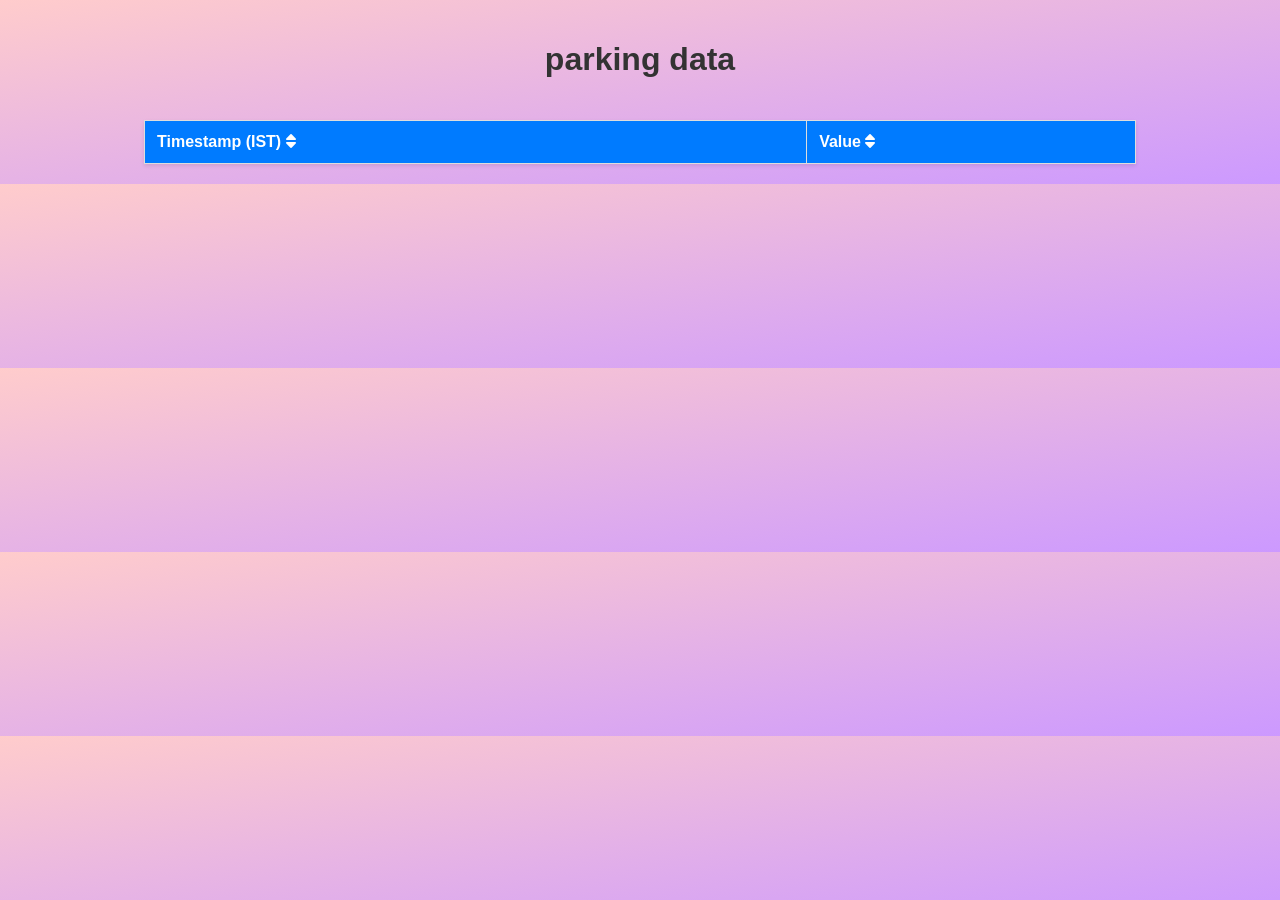
<file: distance.html>
<!DOCTYPE html>
<html lang="en">
<head>
    <meta charset="UTF-8">
    <meta name="viewport" content="width=device-width, initial-scale=1.0">
    <title>ThingSpeak Data</title>
    <link rel="stylesheet" href="https://cdnjs.cloudflare.com/ajax/libs/font-awesome/6.0.0-beta3/css/all.min.css">
    <style>
        body {
            font-family: Arial, sans-serif;
            background-color: #f4f4f9;
            margin: 0;
            padding: 20px;
            display: flex;
            flex-direction: column;
            align-items: center;
            background-image: linear-gradient(to bottom right, #ffcccc, #cc99ff); /* Nice background color */
        }
        h1 {
            color: #333;
        }
        table {
            width: 80%;
            border-collapse: collapse;
            margin-top: 20px;
            box-shadow: 0 2px 4px rgba(0, 0, 0, 0.1);
            opacity: 0;
            transform: translateY(20px);
            animation: fadeIn 0.5s forwards;
        }
        th, td {
            border: 1px solid #ddd;
            padding: 12px;
            text-align: left;
            transition: background-color 0.3s ease;
        }
        th {
            background-color: #007bff;
            color: white;
        }
        tbody tr:nth-child(even) {
            background-color: #f9f9f9;
        }
        tbody tr:hover {
            background-color: #f1f1f1;
        }
        tbody tr {
            opacity: 0;
            transform: translateY(20px);
            animation: slideIn 0.5s forwards;
        }
        @keyframes fadeIn {
            to {
                opacity: 1;
                transform: translateY(0);
            }
        }
        @keyframes slideIn {
            to {
                opacity: 1;
                transform: translateY(0);
            }
        }
    </style>
</head>
<body>
    <h1>parking data</h1>
    <table id="data-table">
        <thead>
            <tr>
                <th>Timestamp (IST) <i class="fas fa-sort"></i></th>
                <th>Value <i class="fas fa-sort"></i></th>
            </tr>
        </thead>
        <tbody>
            <!-- Data will be inserted here -->
        </tbody>
    </table>

    <script>
        document.addEventListener('DOMContentLoaded', function() {
            const apiUrl = 'https://api.thingspeak.com/channels/2731561/fields/6.json?results=60';

            fetch(apiUrl)
                .then(response => response.json())
                .then(data => {
                    const entries = data.feeds.reverse(); // Reverse the array to show latest value at top
                    const tableBody = document.querySelector('#data-table tbody');

                    entries.forEach((entry, index) => {
                        const row = document.createElement('tr');
                        const timestampCell = document.createElement('td');
                        const valueCell = document.createElement('td');

                        // Convert UTC timestamp to IST
                        const utcDate = new Date(entry.created_at);
                        const istOffset = 5.5 * 60 * 60 * 1000; // IST is UTC+5:30
                        const istDate = new Date(utcDate.getTime() );
                        const istDateString = istDate.toLocaleString('en-IN', { timeZone: 'Asia/Kolkata' });

                        timestampCell.textContent = istDateString;
                        valueCell.textContent = entry.field6;

                        row.appendChild(timestampCell);
                        row.appendChild(valueCell);
                        tableBody.appendChild(row);

                        // Add a delay to the animation for each row
                        row.style.animationDelay = `${index * 0.1}s`;
                    });
                })
                .catch(error => console.error('Error fetching data:', error));
        });
    </script>
</body>
</html>
</file>
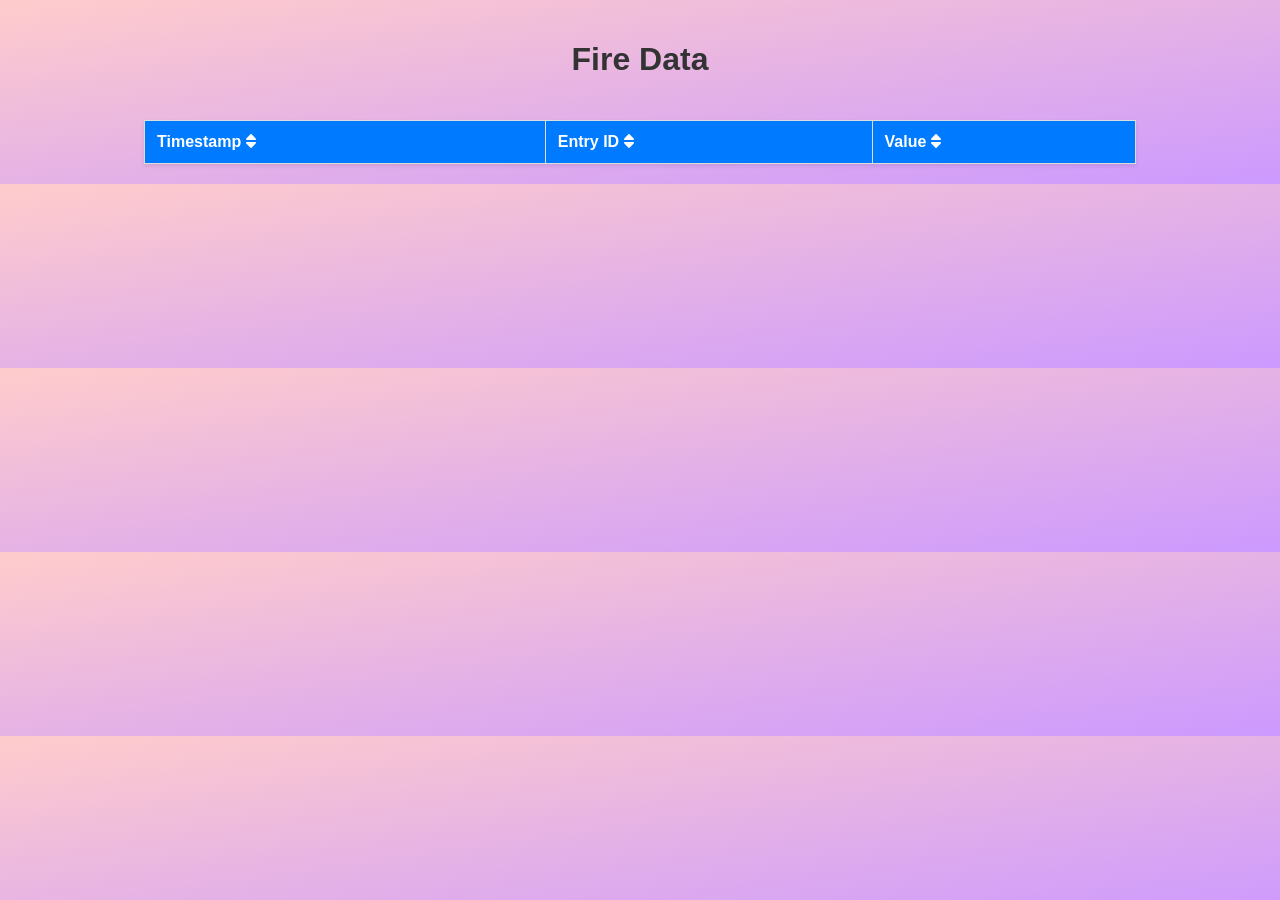
<file: fire_data.html>
<!DOCTYPE html>
<html lang="en">
<head>
    <meta charset="UTF-8">
    <meta name="viewport" content="width=device-width, initial-scale=1.0">
    <title>Fire Data</title>
    <link rel="stylesheet" href="https://cdnjs.cloudflare.com/ajax/libs/font-awesome/6.0.0-beta3/css/all.min.css">
    <style>
        body {
            font-family: Arial, sans-serif;
            background-color: #f4f4f9;
            margin: 0;
            padding: 20px;
            display: flex;
            flex-direction: column;
            align-items: center;
            background-image: linear-gradient(to bottom right, #ffcccc, #cc99ff);
        }
        h1 {
            color: #333;
        }
        table {
            width: 80%;
            border-collapse: collapse;
            margin-top: 20px;
            box-shadow: 0 2px 4px rgba(0, 0, 0, 0.1);
            opacity: 0;
            transform: translateY(20px);
            animation: fadeIn 0.5s forwards;
        }
        th, td {
            border: 1px solid #ddd;
            padding: 12px;
            text-align: left;
            transition: background-color 0.3s ease;
        }
        th {
            background-color: #007bff;
            color: white;
        }
        tbody tr:nth-child(even) {
            background-color: #f9f9f9;
        }
        tbody tr:hover {
            background-color: #f1f1f1;
        }
        tbody tr {
            opacity: 0;
            transform: translateY(20px);
            animation: slideIn 0.5s forwards;
        }
        @keyframes fadeIn {
            to {
                opacity: 1;
                transform: translateY(0);
            }
        }
        @keyframes slideIn {
            to {
                opacity: 1;
                transform: translateY(0);
            }
        }
    </style>
</head>
<body>
    <h1>Fire Data</h1>
    <table id="data-table">
        <thead>
            <tr>
                <th>Timestamp <i class="fas fa-sort"></i></th>
                <th>Entry ID <i class="fas fa-sort"></i></th>
                <th>Value <i class="fas fa-sort"></i></th>
            </tr>
        </thead>
        <tbody>
            <!-- Data will be inserted here -->
        </tbody>
    </table>

    <script>
        document.addEventListener('DOMContentLoaded', function() {
            const apiUrl = 'https://api.thingspeak.com/channels/2731561/fields/3.json?results=60';

            fetch(apiUrl)
                .then(response => response.json())
                .then(data => {
                    const entries = data.feeds.reverse(); // Reverse the array to have the latest value at the top
                    const tableBody = document.querySelector('#data-table tbody');

                    entries.forEach((entry, index) => {
                        const row = document.createElement('tr');
                        const timestampCell = document.createElement('td');
                        const entryIdCell = document.createElement('td');
                        const valueCell = document.createElement('td');

                        const utcDate = new Date(entry.created_at);
                        const istOffset = 5.5 * 60 * 60 * 1000; // IST is UTC+5:30
                        const istDate = new Date(utcDate.getTime() );
                        const istDateString = istDate.toLocaleString('en-IN', { timeZone: 'Asia/Kolkata' });

                        timestampCell.textContent = istDateString;
                        entryIdCell.textContent = entry.entry_id;
                        valueCell.textContent = entry.field3;

                        row.appendChild(timestampCell);
                        row.appendChild(entryIdCell);
                        row.appendChild(valueCell);
                        tableBody.appendChild(row);

                        // Add a delay to the animation for each row
                        row.style.animationDelay = `${index * 0.1}s`;
                    });
                })
                .catch(error => console.error('Error fetching data:', error));
        });
    </script>
</body>
</html>
</file>
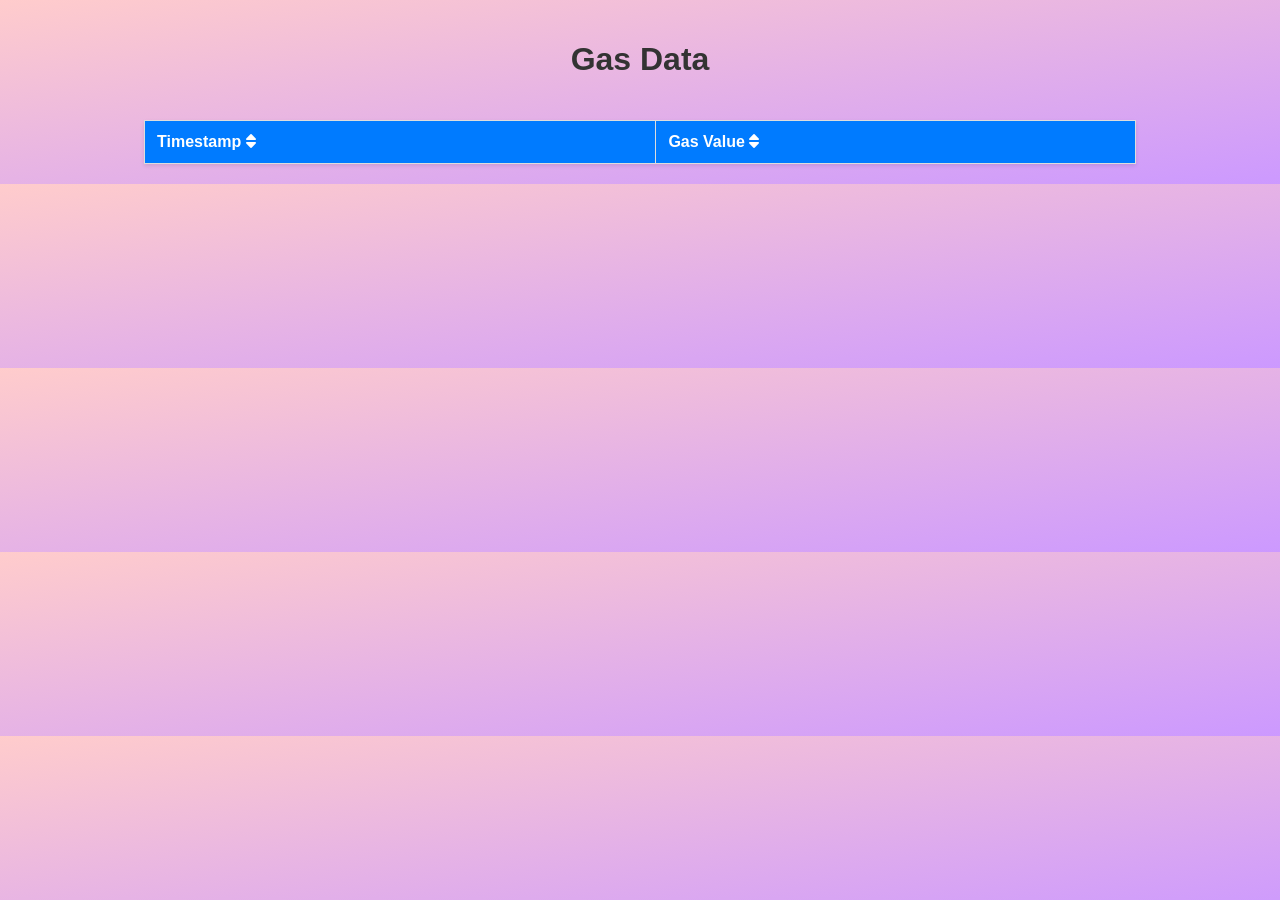
<file: gas_chart.html>
<!DOCTYPE html>
<html lang="en">
<head>
    <meta charset="UTF-8">
    <meta name="viewport" content="width=device-width, initial-scale=1.0">
    <title>gas Data</title>
    <link rel="stylesheet" href="https://cdnjs.cloudflare.com/ajax/libs/font-awesome/6.0.0-beta3/css/all.min.css">
    <style>
        body {
            font-family: Arial, sans-serif;
            background-color: #f4f4f9;
            margin: 0;
            padding: 20px;
            display: flex;
            flex-direction: column;
            align-items: center;
            background-image: linear-gradient(to bottom right, #ffcccc, #cc99ff);
        }
        h1 {
            color: #333;
        }
        table {
            width: 80%;
            border-collapse: collapse;
            margin-top: 20px;
            box-shadow: 0 2px 4px rgba(0, 0, 0, 0.1);
            opacity: 0;
            transform: translateY(20px);
            animation: fadeIn 0.5s forwards;
        }
        th, td {
            border: 1px solid #ddd;
            padding: 12px;
            text-align: left;
            transition: background-color 0.3s ease;
        }
        th {
            background-color: #007bff;
            color: white;
        }
        tbody tr:nth-child(even) {
            background-color: #f9f9f9;
        }
        tbody tr:hover {
            background-color: #f1f1f1;
        }
        tbody tr {
            opacity: 0;
            transform: translateY(20px);
            animation: slideIn 0.5s forwards;
        }
        @keyframes fadeIn {
            to {
                opacity: 1;
                transform: translateY(0);
            }
        }
        @keyframes slideIn {
            to {
                opacity: 1;
                transform: translateY(0);
            }
        }
    </style>
</head>
<body>
    <h1> Gas Data</h1>
    <table id="data-table">
        <thead>
            <tr>
                <th>Timestamp <i class="fas fa-sort"></i></th>
                <th>Gas Value <i class="fas fa-sort"></i></th>
            </tr>
        </thead>
        <tbody>
            <!-- Data will be inserted here -->
        </tbody>
    </table>

    <script>
        document.addEventListener('DOMContentLoaded', function() {
            const apiUrl = 'https://api.thingspeak.com/channels/2731561/fields/5.json?results=60';

            fetch(apiUrl)
                .then(response => response.json())
                .then(data => {
                    const entries = data.feeds.reverse(); // Reverse the array to show latest value at top
                    const tableBody = document.querySelector('#data-table tbody');

                    entries.forEach((entry, index) => {
                        const row = document.createElement('tr');
                        const timestampCell = document.createElement('td');
                        const valueCell = document.createElement('td');
                        const utcDate = new Date(entry.created_at);
                        const istOffset = 5.5 * 60 * 60 * 1000; // IST is UTC+5:30
                        const istDate = new Date(utcDate.getTime() );
                        const istDateString = istDate.toLocaleString('en-IN', { timeZone: 'Asia/Kolkata' });
                        timestampCell.textContent = istDateString;
                        
                        valueCell.textContent = entry.field5;

                        row.appendChild(timestampCell);
                        row.appendChild(valueCell);
                        tableBody.appendChild(row);

                        // Add a delay to the animation for each row
                        row.style.animationDelay = `${index * 0.1}s`;
                    });
                })
                .catch(error => console.error('Error fetching data:', error));
        });
    </script>
</body>
</html>
</file>
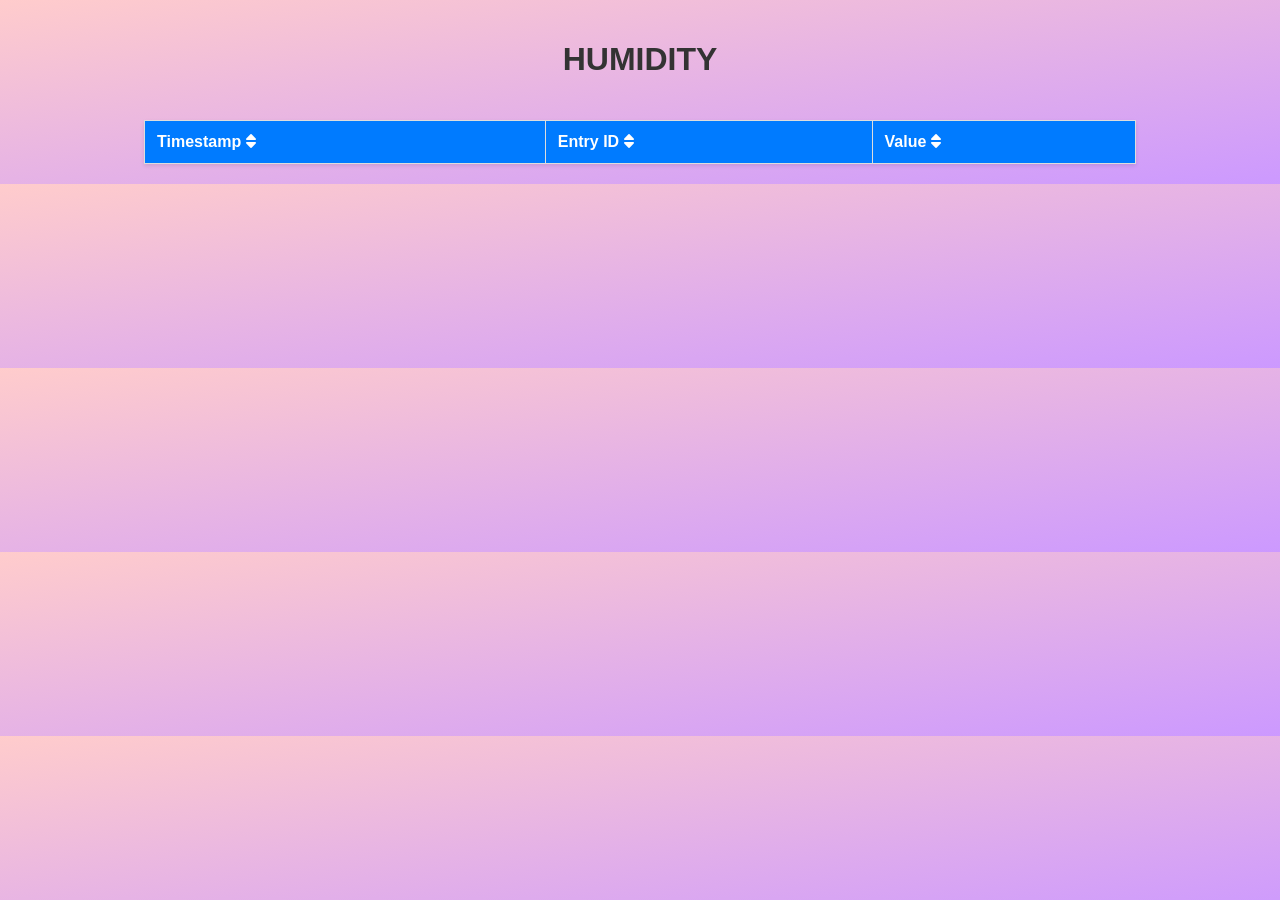
<file: humidy_chart.html>
<!DOCTYPE html>
<html lang="en">
<head>
    <meta charset="UTF-8">
    <meta name="viewport" content="width=device-width, initial-scale=1.0">
    <title>HUMIDITY CHART</title>
    <link rel="stylesheet" href="https://cdnjs.cloudflare.com/ajax/libs/font-awesome/6.0.0-beta3/css/all.min.css">
    <style>
        body {
            font-family: Arial, sans-serif;
            background-color: #f4f4f9; /* Default background color */
            margin: 0;
            padding: 20px;
            display: flex;
            flex-direction: column;
            align-items: center;
            background-image: linear-gradient(to bottom right, #ffcccc, #cc99ff); /* Nice background color */
        }
        h1 {
            color: #333;
        }
        table {
            width: 80%;
            border-collapse: collapse;
            margin-top: 20px;
            box-shadow: 0 2px 4px rgba(0, 0, 0, 0.1);
            opacity: 0;
            transform: translateY(20px);
            animation: fadeIn 0.5s forwards;
        }
        th, td {
            border: 1px solid #ddd;
            padding: 12px;
            text-align: left;
            transition: background-color 0.3s ease;
        }
        th {
            background-color: #007bff;
            color: white;
        }
        tbody tr:nth-child(even) {
            background-color: #f9f9f9;
        }
        tbody tr:hover {
            background-color: #f1f1f1;
        }
        tbody tr {
            opacity: 0;
            transform: translateY(20px);
            animation: slideIn 0.5s forwards;
        }
        @keyframes fadeIn {
            to {
                opacity: 1;
                transform: translateY(0);
            }
        }
        @keyframes slideIn {
            to {
                opacity: 1;
                transform: translateY(0);
            }
        }
    </style>
</head>
<body>
    <h1>HUMIDITY</h1>
    <table id="data-table">
        <thead>
            <tr>
                <th>Timestamp <i class="fas fa-sort"></i></th>
                <th>Entry ID <i class="fas fa-sort"></i></th>
                <th>Value <i class="fas fa-sort"></i></th>
            </tr>
        </thead>
        <tbody>
            <!-- Data will be inserted here -->
        </tbody>
    </table>

    <script>
        document.addEventListener('DOMContentLoaded', function() {
            const apiUrl = 'https://api.thingspeak.com/channels/2731561/fields/2.json?results=60';

            fetch(apiUrl)
                .then(response => response.json())
                .then(data => {
                    const entries = data.feeds;
                    const tableBody = document.querySelector('#data-table tbody');

                    entries.forEach((entry, index) => {
                        const row = document.createElement('tr');
                        const timestampCell = document.createElement('td');
                        const entryIdCell = document.createElement('td');
                        const valueCell = document.createElement('td');

                        const utcDate = new Date(entry.created_at);
                        const istOffset = 5.5 * 60 * 60 * 1000; // IST is UTC+5:30
                        const istDate = new Date(utcDate.getTime() );
                        const istDateString = istDate.toLocaleString('en-IN', { timeZone: 'Asia/Kolkata' });
                        timestampCell.textContent = istDateString;
                        entryIdCell.textContent = entry.entry_id;
                        valueCell.textContent = entry.field2;

                        row.appendChild(timestampCell);
                        row.appendChild(entryIdCell);
                        row.appendChild(valueCell);
                        tableBody.appendChild(row);

                        // Add a delay to the animation for each row
                        row.style.animationDelay = `${index * 0.1}s`;
                    });
                })
                .catch(error => console.error('Error fetching data:', error));
        });
    </script>
</body>
</html>
</file>
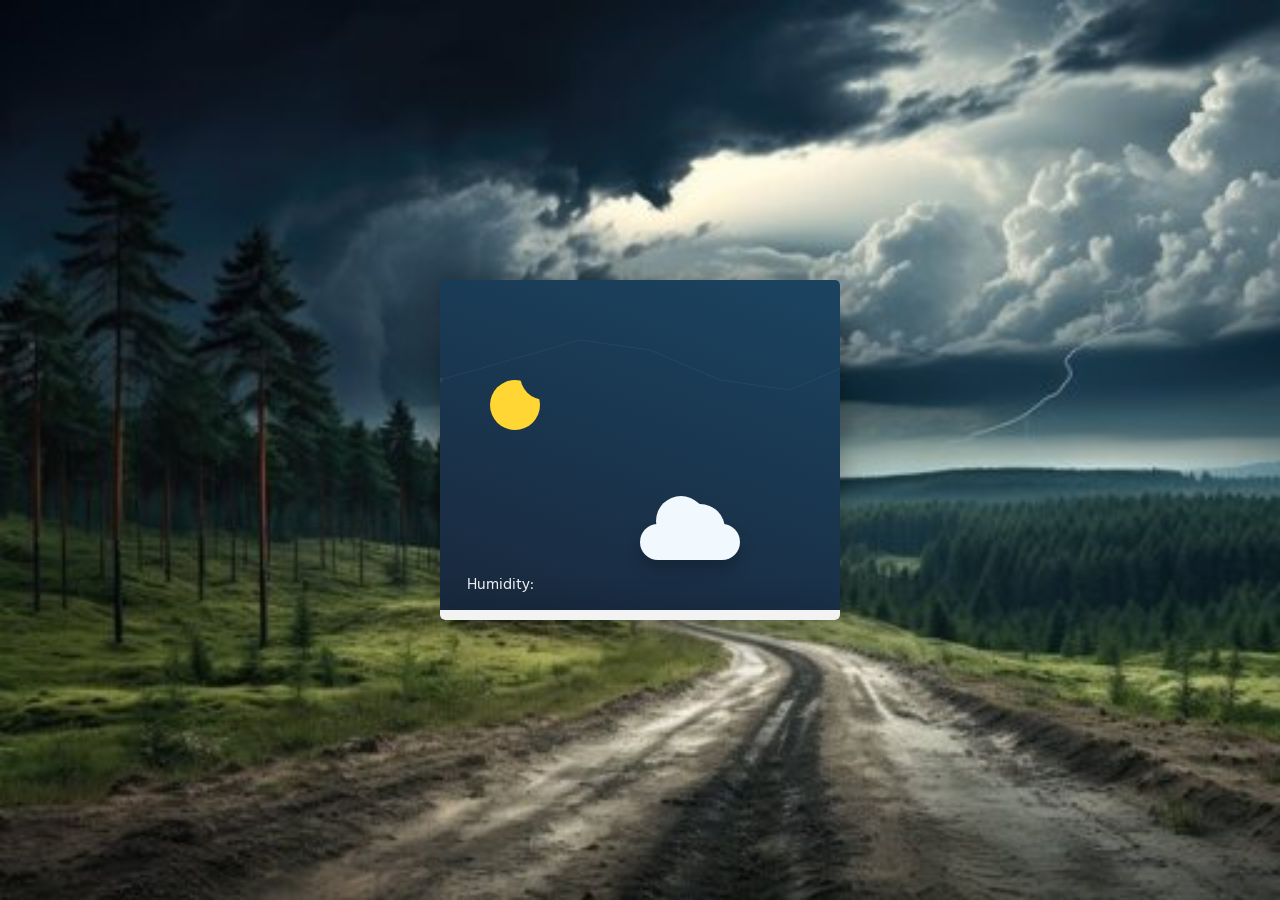
<file: intemp.html>
<!DOCTYPE html>
<html lang="en">
<head>
  <meta charset="UTF-8">
  <title>Project.3 Weather Box</title>
  <link rel='stylesheet' href='https://fonts.googleapis.com/css?family=Hind+Vadodara:300,400,500,600,700'>
  <link rel="stylesheet" href="./stemp.css">
</head>
<body style="background-image: url('w4.jpg'); background-size: cover; background-repeat: no-repeat;">

<div class="daybox">
  <label>
    <input id="switch_night" type="checkbox"/>
    <div class="top">
      <svg class="temsvg">
        <text x="0" y="100">26°</text>
        <circle cx="0" cy="100" r="3"></circle>
        <!-- Other temperature points -->
        <polyline points="0,100 70,80 140,60 210,70 280,100 350,110 420,80 490,90 560,90 630,100"></polyline>
      </svg>
      <div class="text_area">
        <div class="temperature"> <span id="temperature"></span></div>
        <div class="humidity">Humidity: <span id="humidity"></span></div>
        <div class="infos">
          
        </div>
      </div>
      <div class="moon"></div>
      <div class="cloud">
        <div class="rain"></div>
        <div class="rain rain2"></div>
        <div class="rain rain3"></div>
      </div>
    </div>
    <div class="bottom">
      <!-- Days of the week or alerts will go here -->
    </div>
  </label>
</div>
<script src="./sctemp.js"></script>
</body>
</html>
</file>
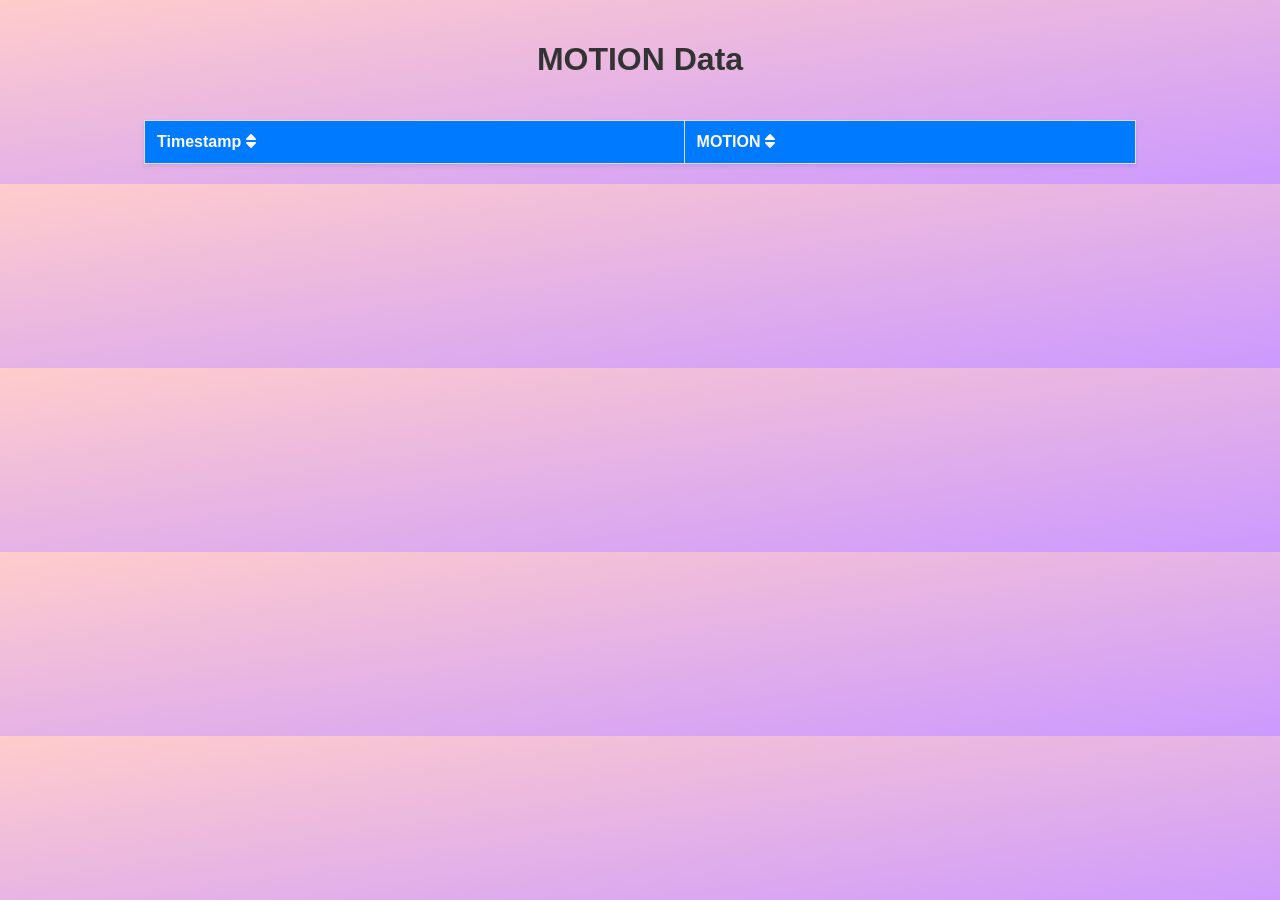
<file: motion_chart.html>
<!DOCTYPE html>
<html lang="en">
<head>
    <meta charset="UTF-8">
    <meta name="viewport" content="width=device-width, initial-scale=1.0">
    <title>MOTION Data</title>
    <link rel="stylesheet" href="https://cdnjs.cloudflare.com/ajax/libs/font-awesome/6.0.0-beta3/css/all.min.css">
    <style>
        body {
            font-family: Arial, sans-serif;
            background-color: #f4f4f9; /* Default background color */
            margin: 0;
            padding: 20px;
            display: flex;
            flex-direction: column;
            align-items: center;
            background-image: linear-gradient(to bottom right, #ffcccc, #cc99ff); /* Nice background color */
        }
        h1 {
            color: #333;
        }
        table {
            width: 80%;
            border-collapse: collapse;
            margin-top: 20px;
            box-shadow: 0 2px 4px rgba(0, 0, 0, 0.1);
            opacity: 0;
            transform: translateY(20px);
            animation: fadeIn 0.5s forwards;
        }
        th, td {
            border: 1px solid #ddd;
            padding: 12px;
            text-align: left;
            transition: background-color 0.3s ease;
        }
        th {
            background-color: #007bff;
            color: white;
        }
        tbody tr:nth-child(even) {
            background-color: #f9f9f9;
        }
        tbody tr:hover {
            background-color: #f1f1f1;
        }
        tbody tr {
            opacity: 0;
            transform: translateY(20px);
            animation: slideIn 0.5s forwards;
        }
        @keyframes fadeIn {
            to {
                opacity: 1;
                transform: translateY(0);
            }
        }
        @keyframes slideIn {
            to {
                opacity: 1;
                transform: translateY(0);
            }
        }
    </style>
</head>
<body>
    <h1>MOTION Data</h1>
    <table id="data-table">
        <thead>
            <tr>
                <th>Timestamp <i class="fas fa-sort"></i></th>
                <th>MOTION <i class="fas fa-sort"></i></th>
            </tr>
        </thead>
        <tbody>
            <!-- Data will be inserted here -->
        </tbody>
    </table>

    <script>
        document.addEventListener('DOMContentLoaded', function() {
            const apiUrl = 'https://api.thingspeak.com/channels/2731561/fields/4.json?results=60';

            fetch(apiUrl)
                .then(response => response.json())
                .then(data => {
                    const entries = data.feeds.reverse(); // Reverse the array to have latest values at top
                    const tableBody = document.querySelector('#data-table tbody');

                    entries.forEach((entry, index) => {
                        const row = document.createElement('tr');
                        const timestampCell = document.createElement('td');
                        const valueCell = document.createElement('td');

                        const utcDate = new Date(entry.created_at);
                        const istOffset = 5.5 * 60 * 60 * 1000; // IST is UTC+5:30
                        const istDate = new Date(utcDate.getTime() );
                        const istDateString = istDate.toLocaleString('en-IN', { timeZone: 'Asia/Kolkata' });
                        timestampCell.textContent = istDateString;
                        valueCell.textContent = entry.field4;

                        row.appendChild(timestampCell);
                        row.appendChild(valueCell);
                        tableBody.appendChild(row);

                        // Add a delay to the animation for each row
                        row.style.animationDelay = `${index * 0.1}s`;
                    });
                })
                .catch(error => console.error('Error fetching data:', error));
        });
    </script>
</body>
</html>
</file>
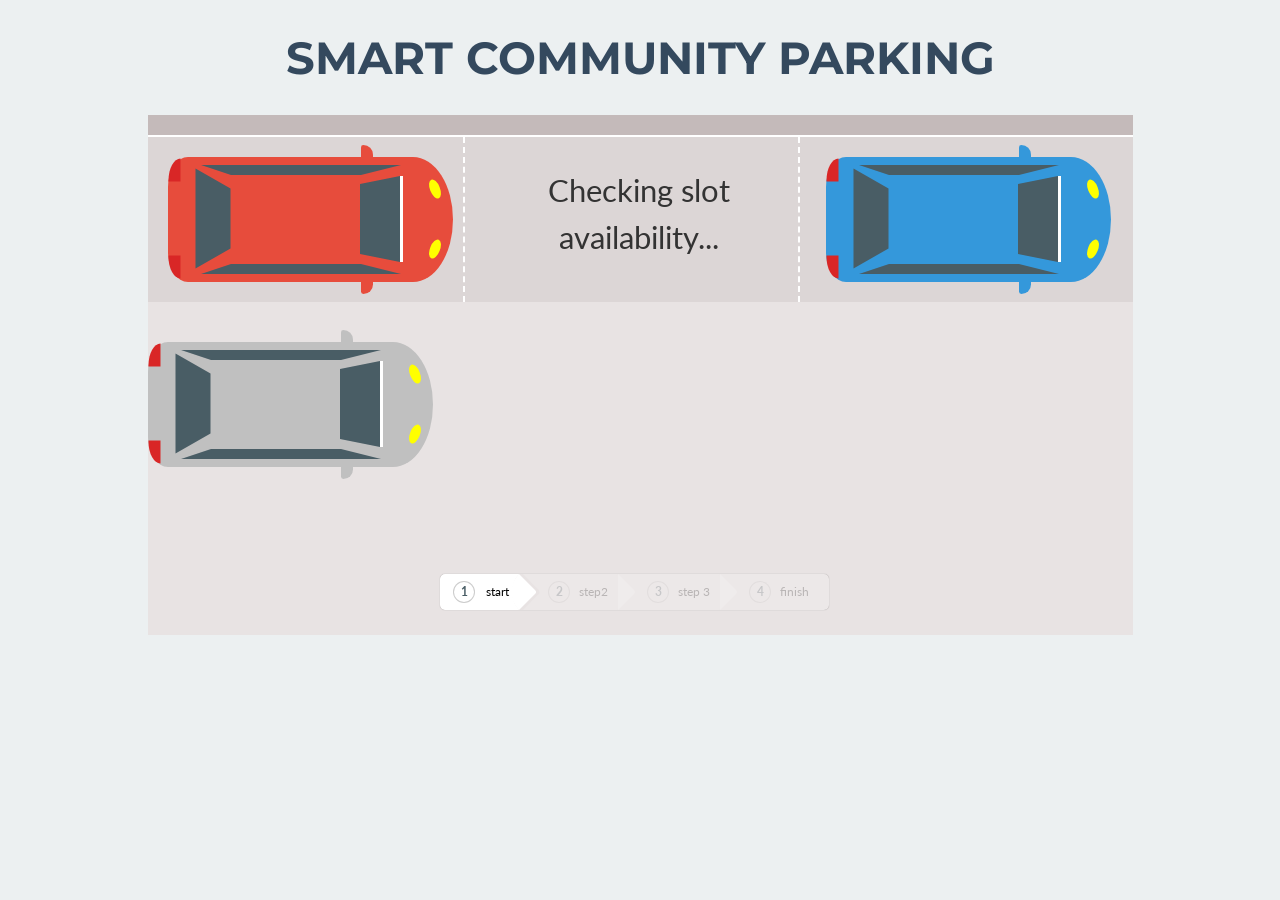
<file: prak.html>
<!DOCTYPE html>
<html lang="en">
<head>
  <meta charset="UTF-8">
  <title>Car Parking</title>
  <link rel="stylesheet" href="./prak.css">
</head>
<body>
<!-- partial:index.partial.html -->
<header>
  <h1>
    <span class="header-subtitle">SMART COMMUNITY PARKING</span>
    <p class="header-title">
      
    </p>
  </h1>
</header>
<main>
  <div class="car-line park">
    <div class="car car-red">
      <div class="car-front"></div>
      <div class="car-middle"></div>
      <div class="car-back"></div>
    </div>
    <span class="vacancy passo1">Checking slot availability...</span>
    <div class="car car-blue">
      <div class="car-front"></div>
      <div class="car-middle"></div>
      <div class="car-back"></div>
    </div>
  </div>
  <div class="car-line">
    <input class="passo1" id="passo1" type="checkbox" /><input class="passo2" id="passo2" type="checkbox" /><input class="passo3" id="passo3" type="checkbox" /><input class="passo4" id="passo4" type="checkbox" />
    <div class="car car-silver">
      <div class="car-front"></div>
      <div class="car-middle"></div>
      <div class="car-back"></div>
    </div>
    <div class="breadcrumbs breadcrumbs-flat">
      <label class="passo1-label" for="passo1">start</label><label class="passo2-label" for="passo2">step2</label><label class="passo3-label" for="passo3">step 3</label><label class="passo4-label" for="passo4">finish</label>
    </div>
    <div class="congrats">
      <h2 class="congrats-title">
        Congratulations!
      </h2>
      <h3 class="congrats-subtitle">
        VEHICLE PARKED SUCCESFULLY
      </h3>
    </div>
  </div>
</main>
<!-- partial -->
<script>
  async function checkParkingSlot() {
    const airurl = "https://api.thingspeak.com/channels/2731561/feeds.json?results=1";
    try {
      const response = await fetch(airurl);
      const data = await response.json();
      const distance = data.feeds[0].field6;

      const vacancyElement = document.querySelector('.vacancy.passo1');
      if (distance > 30) {
        vacancyElement.textContent = "You can park vehicle here.";
      } else {
        vacancyElement.textContent = "You have to wait for a slot.";
      }
    } catch (error) {
      console.error("Error fetching data: ", error);
    }
  }

  // Check parking slot immediately
  checkParkingSlot();

  // Check parking slot periodically every 5 seconds
  setInterval(checkParkingSlot, 5000);
</script>
</body>
</html>
</file>
<file: stemp.css>
@charset "UTF-8";
* {
  position: relative;
  font-family: "Hind Vadodara", "微軟正黑體";
}

body, html {
  width: 100%;
  height: 100%;
  margin: 0;
  padding: 0;
  background-color: #222;
  display: flex;
  justify-content: center;
  align-items: center;
  background-image: url(w4.jpg);
}

.daybox {
  width: 50%;
  max-width: 400px;
  position: absolute;
  box-shadow: 0px 0px 20px rgba(0, 0, 0, 0.2), 0px 25px 60px -10px rgba(0, 0, 0, 0.3);
  border-radius: 5px;
  overflow: hidden;
  transition-duration: 2s;
  cursor: pointer;
}
.daybox:hover .bottom {
  height: 100px;
}
.daybox:hover .dayweather {
  opacity: 1;
  top: 0px;
}

.top {
  background: linear-gradient(20deg, #19283D 0%, #1D678F 95%);
  background-size: 100% 300%;
  height: 330px;
  -webkit-animation: daylight 5s linear both;
          animation: daylight 5s linear both;
  transition-duration: 0.5s;
}
.top .text_area {
  color: #f3f3f3;
  position: absolute;
  bottom: 25px;
  left: 27px;
}
.top .text_area .temperature {
  display: block;
  font-size: 75px;
  margin-bottom: 0px;
  font-weight: 100;
  transition-duration: 0.5s;
}
.top .text_area .infos {
  margin-top: -10px;
  display: block;
  letter-spacing: 1px;
  font-size: 13px;
  opacity: 0.7;
  transition-duration: 0.5s;
}

@-webkit-keyframes daylight {
  0% {
    background-position: 100% 30%;
  }
  100% {
    background-position: 100% 100%;
  }
}

@keyframes daylight {
  0% {
    background-position: 100% 30%;
  }
  100% {
    background-position: 100% 100%;
  }
}
.bottom {
  height: 10px;
  background-color: #f3f3f3;
  transition-duration: 1s;
  border-radius: 0px 0px 5px 5px;
  box-shadow: 0px 0px 30px rgba(0, 0, 0, 0.3);
  display: flex;
  justify-content: center;
}

.dayweather {
  padding: 2px;
  margin-top: 10px;
  width: calc(100% / 7 - 5px);
  box-sizing: border-box;
  text-align: center;
  opacity: 0;
  top: 20px;
  transition: 0.5s;
}
.dayweather svg {
  width: 100%;
  max-width: 30px;
}
.dayweather svg .sun {
  fill: #FFD633;
  stroke-width: 30px;
  stroke: rgba(255, 214, 51, 0.5);
  stroke-dasharray: 5px;
}
.dayweather svg .rain {
  stroke: #4DACFF;
  stroke-width: 5px;
}
.dayweather svg .cloud {
  fill: #ccc;
}
.dayweather h3 {
  text-align: center;
  font-size: 8px;
  font-weight: 400;
  color: #333;
  letter-spacing: 1px;
}

.dayweather:nth-child(1) {
  transition-delay: 0.2s;
}

.dayweather:nth-child(2) {
  transition-delay: 0.3s;
}

.dayweather:nth-child(3) {
  transition-delay: 0.4s;
}

.dayweather:nth-child(4) {
  transition-delay: 0.5s;
}

.dayweather:nth-child(5) {
  transition-delay: 0.6s;
}

.dayweather:nth-child(6) {
  transition-delay: 0.7s;
}

.dayweather:nth-child(7) {
  transition-delay: 0.8s;
}

.moon {
  width: 50px;
  height: 50px;
  position: absolute;
  left: 50px;
  top: 100px;
  transform: translateX(-12px) translateY(-12px);
  border-radius: 100%;
  box-shadow: 12px 12px 0 0 #FFD633;
  -webkit-animation: moon 50s both;
          animation: moon 50s both;
  transition-duration: 0.5s;
}

@-webkit-keyframes moon {
  0% {
    transform: translateX(-15px) translateY(15px);
    box-shadow: 15px -15px 0 0 #FFD633;
  }
  100% {
    transform: translateX(30px) translateY(-30px);
    box-shadow: -30px 30px 0 0 #FFD633;
  }
}

@keyframes moon {
  0% {
    transform: translateX(-15px) translateY(15px);
    box-shadow: 15px -15px 0 0 #FFD633;
  }
  100% {
    transform: translateX(30px) translateY(-30px);
    box-shadow: -30px 30px 0 0 #FFD633;
  }
}
.cloud {
  width: 100px;
  height: 36px;
  background-color: #f2f9fe;
  border-radius: 20px;
  position: absolute;
  left: 200px;
  bottom: 50px;
  z-index: 50;
  -webkit-animation: floating 3s infinite;
          animation: floating 3s infinite;
  box-shadow: 0px 10px 15px rgba(0, 0, 0, 0.2);
  transition-duration: 0.5s;
}
.cloud::before, .cloud::after {
  content: "";
  display: block;
  position: absolute;
  width: 50px;
  height: 50px;
  top: -28px;
  left: 16px;
  background-color: #f2f9fe;
  border-radius: 25px;
  z-index: 1;
}
.cloud::after {
  top: -20px;
  left: 35px;
}

@-webkit-keyframes floating {
  0% {
    transform: translateY(0px);
  }
  50% {
    transform: translateY(-5px);
  }
  100% {
    transform: translateY(0px);
  }
}

@keyframes floating {
  0% {
    transform: translateY(0px);
  }
  50% {
    transform: translateY(-5px);
  }
  100% {
    transform: translateY(0px);
  }
}
.rain {
  width: 2px;
  height: 10px;
  background-color: #f3f3f3;
  -webkit-animation: rain 1s infinite linear;
          animation: rain 1s infinite linear;
  left: 45px;
  bottom: 15px;
  transition-duration: 0.5s;
}

.rain2 {
  -webkit-animation-delay: -0.4s;
          animation-delay: -0.4s;
  left: 70px;
  bottom: 20px;
}

.rain3 {
  -webkit-animation-delay: -0.7s;
          animation-delay: -0.7s;
  left: 30px;
  bottom: 20px;
}

@-webkit-keyframes rain {
  0% {
    transform: translateY(0px);
    opacity: 1;
  }
  70% {
    opacity: 0.4;
  }
  100% {
    transform: translateY(60px);
    opacity: 0;
  }
}

@keyframes rain {
  0% {
    transform: translateY(0px);
    opacity: 1;
  }
  70% {
    opacity: 0.4;
  }
  100% {
    transform: translateY(60px);
    opacity: 0;
  }
}
.temsvg {
  width: 100%;
  transition-duration: 0.5s;
}
.temsvg circle {
  fill: white;
  opacity: 0.05;
  transition: 0.5s 0s;
}
.temsvg polyline {
  fill: none;
  stroke: white;
  stroke-width: 1px;
  opacity: 0.05;
  transition: 0.5s 0.2s;
}
.temsvg text {
  fill: #f3f3f3;
  opacity: 0;
  transition: 0.5s 0.5s;
  transform: translateX(-8px) translateY(25px);
  font-size: 10px;
}

label {
  cursor: pointer;
}

#switch_night {
  display: none;
}

#switch_night:checked + .top {
  background-color: #f3f3f3;
}
#switch_night:checked + .top .temsvg text, #switch_night:checked + .top .temsvg circle {
  opacity: 0.9;
}
#switch_night:checked + .top .temsvg polyline {
  opacity: 0.7;
}
#switch_night:checked + .top .temsvg text {
  transform: translateX(-8px) translateY(20px);
}
#switch_night:checked + .top .cloud {
  opacity: 0.1;
}
#switch_night:checked + .top .moon {
  opacity: 0.1;
}
</file>
<file: prak.css>
@import url(https://fonts.googleapis.com/css?family=Montserrat:400,700);
@import url(https://fonts.googleapis.com/css?family=Lato);
input {
  display: none;
}

main {
  position: relative;
}

header h1 {
  font-family: Montserrat, "sans-serif";
  font-size: 45px;
  text-align: center;
  color: #34495e;
}
header h1 .header-subtitile {
  font-size: 0.35em;
  margin-bottom: 5px;
  position: relative;
}
header h1 .header-subtitile:before, header h1 .header-subtitile:after {
  content: "";
  position: absolute;
  width: 25%;
  height: 2px;
  top: 50%;
  margin-top: -1px;
  background-color: #34495e;
}
header h1 .header-subtitile:before {
  left: -35%;
}
header h1 .header-subtitile:after {
  right: -35%;
}
header h1 .header-title {
  margin-top: 0;
}

html {
  padding: 0 20px;
  background-color: #ecf0f1;
  font-family: "Lato", sans-serif;
}

main {
  width: 985px;
  display: block;
  background-color: #e8e3e3;
  min-height: 500px;
  margin: 0 auto;
}

.park {
  background-color: #dcd6d6;
  padding: 20px;
  position: relative;
  border-top: 2px solid #fff;
  -moz-box-shadow: 0px -20px 0px #c4baba;
  -webkit-box-shadow: 0px -20px 0px #c4baba;
  box-shadow: 0px -20px 0px #c4baba;
  margin-top: 50px;
}
.park:before, .park:after {
  content: "";
  position: absolute;
  height: 100%;
  border-left: 2px dashed #fff;
  width: 2px;
  top: 0px;
}
.park:before {
  left: 315px;
}
.park:after {
  left: 650px;
}

.car:after, .car:before {
  content: "";
  width: 12px;
  height: 12px;
  background-color: inherit;
  right: 80px;
  position: absolute;
}

.car .car-front:after, .car .car-front:before {
  content: "";
  width: 20px;
  height: 10px;
  background-color: yellow;
  position: absolute;
  top: 70px;
  -moz-border-radius: 50%;
  -webkit-border-radius: 50%;
  border-radius: 50%;
}

.car .car-middle:before, .car .car-middle:after {
  content: "";
  display: block;
  border-bottom: 10px solid #495d65;
  border-left: 30px solid transparent;
  border-right: 40px solid transparent;
  height: 10px;
  width: 130px;
  position: absolute;
  right: 52px;
}

.car .car-back:before, .car .car-back:after {
  content: "";
  width: 23px;
  height: 12px;
  background-color: #D92626;
  position: absolute;
  bottom: -62px;
}

.car-line + .car-line {
  margin-top: 40px;
}

.vacancy {
  width: 285px;
  height: 125px;
  display: inline-block;
  vertical-align: middle;
  *vertical-align: auto;
  *zoom: 1;
  *display: inline;
  font-size: 31px;
  text-align: center;
  line-height: 1.5;
  color: #333;
  -moz-box-sizing: border-box;
  -webkit-box-sizing: border-box;
  box-sizing: border-box;
  padding: 10px;
}
.vacancy:before {
  content: "";
}
.vacancy:hover:before {
  content: "";
}
.vacancy + .car {
  margin-left: 40px;
}

.car {
  width: 285px;
  height: 125px;
  background: #b6bec3;
  position: relative;
  display: inline-block;
  vertical-align: middle;
  *vertical-align: auto;
  *zoom: 1;
  *display: inline;
  -moz-border-radius-topright: 40px 50%;
  -webkit-border-top-right-radius: 40px 50%;
  border-top-right-radius: 40px 50%;
  -moz-border-radius-bottomright: 40px 50%;
  -webkit-border-bottom-right-radius: 40px 50%;
  border-bottom-right-radius: 40px 50%;
  -moz-border-radius-bottomleft: 20px 30px;
  -webkit-border-bottom-left-radius: 20px 30px;
  border-bottom-left-radius: 20px 30px;
  -moz-border-radius-topleft: 20px 30px;
  -webkit-border-top-left-radius: 20px 30px;
  border-top-left-radius: 20px 30px;
}
.car:after {
  top: -12px;
  -moz-border-radius: 3px 100% 0 0;
  -webkit-border-radius: 3px;
  border-radius: 3px 100% 0 0;
}
.car:before {
  bottom: -12px;
  -moz-border-radius: 0 0 100% 3px;
  -webkit-border-radius: 0;
  border-radius: 0 0 100% 3px;
}
.car .car-front {
  border-bottom: 40px solid #495d65;
  border-left: 8px solid transparent;
  border-right: 8px solid transparent;
  top: 42px;
  height: 0;
  width: 70px;
  right: 30px;
  position: absolute;
  -moz-transform: rotate(-90deg);
  -ms-transform: rotate(-90deg);
  -webkit-transform: rotate(-90deg);
  transform: rotate(-90deg);
  -moz-box-shadow: 0px 3px 0 #fff;
  -webkit-box-shadow: 0px 3px 0 #fff;
  box-shadow: 0px 3px 0 #fff;
}
.car .car-front:after {
  -moz-transform: rotate(22deg);
  -ms-transform: rotate(22deg);
  -webkit-transform: rotate(22deg);
  transform: rotate(22deg);
  left: -5px;
}
.car .car-front:before {
  -moz-transform: rotate(-22deg);
  -ms-transform: rotate(-22deg);
  -webkit-transform: rotate(-22deg);
  transform: rotate(-22deg);
  right: -5px;
}
.car.car-blue {
  background-color: #3498db;
}
.car.car-red {
  background-color: #e74c3c;
}
.car.car-silver {
  background-color: silver;
}
.car + .car,
.car + .vacancy {
  margin-left: 40px;
}
.car .car-middle:before {
  bottom: 8px;
}
.car .car-middle:after {
  top: 8px;
  -moz-transform: scale(1, -1);
  -ms-transform: scale(1, -1);
  -webkit-transform: scale(1, -1);
  transform: scale(1, -1);
}
.car .car-back {
  content: "";
  border-bottom: 35px solid #495d65;
  border-left: 20px solid transparent;
  border-right: 20px solid transparent;
  height: 0;
  top: 44px;
  width: 60px;
  left: -5px;
  -moz-transform: rotate(90deg);
  -ms-transform: rotate(90deg);
  -webkit-transform: rotate(90deg);
  transform: rotate(90deg);
  position: absolute;
}
.car .car-back:before {
  left: -30px;
  -moz-border-radius-bottomleft: 40px 22px;
  -webkit-border-bottom-left-radius: 40px 22px;
  border-bottom-left-radius: 40px 22px;
}
.car .car-back:after {
  right: -30px;
  -moz-border-radius-bottomright: 40px 22px;
  -webkit-border-bottom-right-radius: 40px 22px;
  border-bottom-right-radius: 40px 22px;
}

@-moz-keyframes animacao-passo1 {
  from {
    left: 0;
  }
  to {
    left: 680px;
  }
}
@-webkit-keyframes animacao-passo1 {
  from {
    left: 0;
  }
  to {
    left: 680px;
  }
}
@keyframes animacao-passo1 {
  from {
    left: 0;
  }
  to {
    left: 680px;
  }
}
.passo1:checked + .passo2:not(:checked) ~ .car {
  -moz-animation: animacao-passo1 3s ease-in-out;
  -webkit-animation: animacao-passo1 3s ease-in-out;
  animation: animacao-passo1 3s ease-in-out;
}

.passo1:checked + .passo2 ~ .car {
  left: 680px;
}

@-moz-keyframes animacao-passo2 {
  from {
    -moz-transform: rotate(0);
    transform: rotate(0);
    left: 680px;
  }
  to {
    -moz-transform-origin: top left;
    transform-origin: top left;
    -moz-transform: rotate(0.1turn);
    transform: rotate(0.1turn);
    left: 660px;
  }
}
@-webkit-keyframes animacao-passo2 {
  from {
    -webkit-transform: rotate(0);
    transform: rotate(0);
    left: 680px;
  }
  to {
    -webkit-transform-origin: top left;
    transform-origin: top left;
    -webkit-transform: rotate(0.1turn);
    transform: rotate(0.1turn);
    left: 660px;
  }
}
@keyframes animacao-passo2 {
  from {
    -moz-transform: rotate(0);
    -ms-transform: rotate(0);
    -webkit-transform: rotate(0);
    transform: rotate(0);
    left: 680px;
  }
  to {
    -moz-transform-origin: top left;
    -ms-transform-origin: top left;
    -webkit-transform-origin: top left;
    transform-origin: top left;
    -moz-transform: rotate(0.1turn);
    -ms-transform: rotate(0.1turn);
    -webkit-transform: rotate(0.1turn);
    transform: rotate(0.1turn);
    left: 660px;
  }
}
.passo1:checked + .passo2:checked + .passo3:not(:checked) ~ .car {
  -moz-animation: animacao-passo2 3s;
  -webkit-animation: animacao-passo2 3s;
  animation: animacao-passo2 3s;
}

.passo1:checked + .passo2:checked + .passo3 ~ .car {
  -moz-transform-origin: top left;
  -ms-transform-origin: top left;
  -webkit-transform-origin: top left;
  transform-origin: top left;
  -moz-transform: rotate(0.1turn);
  -ms-transform: rotate(0.1turn);
  -webkit-transform: rotate(0.1turn);
  transform: rotate(0.1turn);
  left: 660px;
}

@-moz-keyframes animacao-passo3 {
  from {
    left: 660px;
    top: 0;
  }
  to {
    left: 470px;
    top: -183px;
  }
}
@-webkit-keyframes animacao-passo3 {
  from {
    left: 660px;
    top: 0;
  }
  to {
    left: 470px;
    top: -183px;
  }
}
@keyframes animacao-passo3 {
  from {
    left: 660px;
    top: 0;
  }
  to {
    left: 470px;
    top: -183px;
  }
}
.passo1:checked + .passo2:checked + .passo3:checked ~ .car {
  -moz-animation: animacao-passo3 3s ease-out;
  -webkit-animation: animacao-passo3 3s ease-out;
  animation: animacao-passo3 3s ease-out;
  left: 470px;
  top: -183px;
}

@-moz-keyframes animacao-passo4 {
  from {
    left: 470px;
    top: -183px;
    -moz-transform: rotate(0.1turn);
    transform: rotate(0.1turn);
  }
  to {
    left: 345px;
    top: -183px;
    -moz-transform: rotate(0deg);
    transform: rotate(0deg);
  }
}
@-webkit-keyframes animacao-passo4 {
  from {
    left: 470px;
    top: -183px;
    -webkit-transform: rotate(0.1turn);
    transform: rotate(0.1turn);
  }
  to {
    left: 345px;
    top: -183px;
    -webkit-transform: rotate(0deg);
    transform: rotate(0deg);
  }
}
@keyframes animacao-passo4 {
  from {
    left: 470px;
    top: -183px;
    -moz-transform: rotate(0.1turn);
    -ms-transform: rotate(0.1turn);
    -webkit-transform: rotate(0.1turn);
    transform: rotate(0.1turn);
  }
  to {
    left: 345px;
    top: -183px;
    -moz-transform: rotate(0deg);
    -ms-transform: rotate(0deg);
    -webkit-transform: rotate(0deg);
    transform: rotate(0deg);
  }
}
.passo2:checked + .passo3:checked + .passo4:checked ~ .car {
  -moz-animation: animacao-passo4 3s;
  -webkit-animation: animacao-passo4 3s;
  animation: animacao-passo4 3s;
  left: 345px;
  top: -183px;
  -moz-transform: rotate(0deg);
  -ms-transform: rotate(0deg);
  -webkit-transform: rotate(0deg);
  transform: rotate(0deg);
}

.breadcrumbs {
  display: inline-block;
  vertical-align: middle;
  *vertical-align: auto;
  *zoom: 1;
  *display: inline;
  box-shadow: 0 0 1px rgba(0, 0, 0, 0.35);
  overflow: hidden;
  border-radius: 5px;
  counter-reset: flag;
  position: absolute;
  bottom: 25px;
  left: calc(50% - 200px);
  color: #34495e;
}
.breadcrumbs > label {
  text-decoration: none;
  outline: none;
  display: block;
  float: left;
  font-size: 12px;
  line-height: 36px;
  padding: 0 10px 0 60px;
  position: relative;
  cursor: pointer;
}
.breadcrumbs > label:first-child {
  padding-left: 46px;
  border-radius: 5px 0 0 5px;
}
.breadcrumbs > label:first-child:before {
  left: 14px;
}
.breadcrumbs > label:last-child {
  border-radius: 0 5px 5px 0;
  padding-right: 20px;
}
.breadcrumbs > label:after {
  content: "";
  position: absolute;
  top: 0;
  right: -18px;
  width: 36px;
  height: 36px;
  transform: scale(0.707) rotate(45deg);
  z-index: 1;
  box-shadow: 2px -2px 0 2px #e8e3e3;
  border-radius: 0 5px 0 50px;
}
.breadcrumbs > label:last-child:after {
  content: none;
}
.breadcrumbs > label:before {
  content: counter(flag);
  counter-increment: flag;
  border-radius: 100%;
  width: 20px;
  height: 20px;
  line-height: 20px;
  margin: 8px 0;
  position: absolute;
  top: 0;
  left: 30px;
  background: #444;
  font-weight: bold;
  text-align: center;
  color: #495d65;
}
.breadcrumbs.breadcrumbs-flat > label {
  background: white;
  color: black;
  transition: all 0.5s;
}
.breadcrumbs.breadcrumbs-flat > label:after {
  background: white;
  color: black;
  transition: all 0.5s;
}
.breadcrumbs.breadcrumbs-flat > label:before {
  background: white;
  box-shadow: 0 0 0 1px #ccc;
}
.breadcrumbs.breadcrumbs-flat > label:hover, .breadcrumbs.breadcrumbs-flat > label:hover:after {
  background-color: #495d65;
  color: #fff;
}

.congrats {
  filter: progid:DXImageTransform.Microsoft.Alpha(Opacity=0);
  opacity: 0;
  bottom: 140px;
  position: absolute;
  visibility: hidden;
  width: 100%;
  color: #34495e;
}
.congrats .congrats-title,
.congrats .congrats-subtitle,
.congrats .congrats-text {
  margin: 0;
  line-height: 1.5;
  text-align: center;
}
.congrats .congrats-title {
  font-size: 42px;
}
.congrats .congrats-subtitle {
  font-size: 22px;
}
.congrats .congrats-link {
  color: #3498db;
  text-decoration: none;
}

@-moz-keyframes animacao-check-step {
  0%, 80% {
    pointer-events: none;
    opacity: 0.2;
  }
  100% {
    pointer-events: all;
    opacity: 1;
  }
}
@-webkit-keyframes animacao-check-step {
  0%, 80% {
    pointer-events: none;
    opacity: 0.2;
  }
  100% {
    pointer-events: all;
    opacity: 1;
  }
}
@keyframes animacao-check-step {
  0%, 80% {
    pointer-events: none;
    opacity: 0.2;
  }
  100% {
    pointer-events: all;
    opacity: 1;
  }
}
@-moz-keyframes show-congrats {
  0%, 50% {
    opacity: 0;
  }
  100% {
    opacity: 100;
  }
}
@-webkit-keyframes show-congrats {
  0%, 50% {
    opacity: 0;
  }
  100% {
    opacity: 100;
  }
}
@keyframes show-congrats {
  0%, 50% {
    opacity: 0;
  }
  100% {
    opacity: 100;
  }
}
input.passo1:checked ~ .breadcrumbs > .passo2-label, input.passo1:checked + input.passo2:checked ~ .breadcrumbs > .passo3-label, input.passo1:checked + input.passo2:checked + input.passo3:checked ~ .breadcrumbs > .passo4-label {
  pointer-events: all;
  filter: progid:DXImageTransform.Microsoft.Alpha(enabled=false);
  opacity: 1;
}

input.passo1:checked, input.passo1:checked ~ .breadcrumbs > .passo1-label,
input.passo1:checked ~ .breadcrumbs > .passo1-label:after, input.passo1:checked + input.passo2:checked ~ .breadcrumbs > .passo2-label,
input.passo1:checked + input.passo2:checked ~ .breadcrumbs > .passo2-label:after, input.passo1:checked + input.passo2:checked + input.passo3:checked ~ .breadcrumbs > .passo3-label,
input.passo1:checked + input.passo2:checked + input.passo3:checked ~ .breadcrumbs > .passo3-label:after, input.passo1:checked + input.passo2:checked + input.passo3:checked + input.passo4:checked ~ .breadcrumbs > .passo4-label,
input.passo1:checked + input.passo2:checked + input.passo3:checked + input.passo4:checked ~ .breadcrumbs > .passo4-label:after {
  background-color: #495d65;
  color: #fff;
}

.passo2-label,
.passo3-label,
.passo4-label {
  pointer-events: none;
  filter: progid:DXImageTransform.Microsoft.Alpha(Opacity=20);
  opacity: 0.2;
}

input.passo1:checked ~ .breadcrumbs > .passo2-label {
  -moz-animation: animacao-check-step 3.2s;
  -webkit-animation: animacao-check-step 3.2s;
  animation: animacao-check-step 3.2s;
}
input.passo1:checked + input.passo2:checked ~ .breadcrumbs > .passo3-label {
  -moz-animation: animacao-check-step 3.2s;
  -webkit-animation: animacao-check-step 3.2s;
  animation: animacao-check-step 3.2s;
}
input.passo1:checked + input.passo2:checked + input.passo3:checked ~ .breadcrumbs > .passo4-label {
  -moz-animation: animacao-check-step 3.2s;
  -webkit-animation: animacao-check-step 3.2s;
  animation: animacao-check-step 3.2s;
}
input.passo1:checked + input.passo2:checked + input.passo3:checked + input.passo4:checked ~ .breadcrumbs > .passo4-label,
input.passo1:checked + input.passo2:checked + input.passo3:checked + input.passo4:checked ~ .breadcrumbs > .passo4-label:after {
  -moz-animation: animacao-check-step 3.2s;
  -webkit-animation: animacao-check-step 3.2s;
  animation: animacao-check-step 3.2s;
}
input.passo1:checked + input.passo2:checked + input.passo3:checked + input.passo4:checked ~ .congrats {
  -moz-animation: show-congrats 4.4s;
  -webkit-animation: show-congrats 4.4s;
  animation: show-congrats 4.4s;
  visibility: visible;
  filter: progid:DXImageTransform.Microsoft.Alpha(enabled=false);
  opacity: 1;
}
</file>
